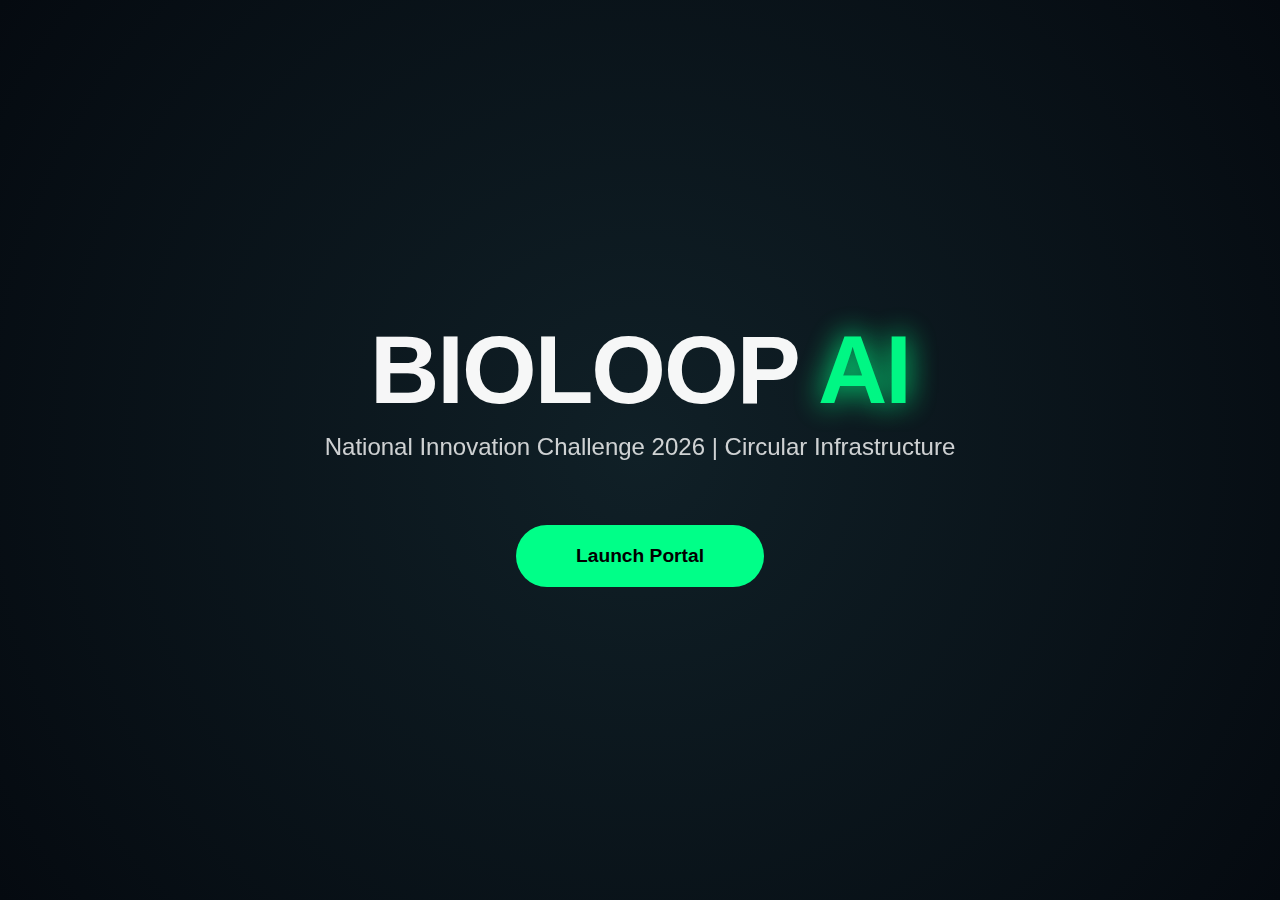
<file: index.html>
<!DOCTYPE html>
<html lang="en">
<head>
    <meta charset="UTF-8">
    <title>BioLoop AI | Home</title>
    <script src="https://cdnjs.cloudflare.com/ajax/libs/gsap/3.12.2/gsap.min.js"></script>
    <style>
        :root { --accent: #00ff88; --dark: #050a10; }
        body, html { margin: 0; padding: 0; width: 100%; height: 100%; background: var(--dark); color: white; font-family: 'Inter', sans-serif; overflow: hidden; }
        .hero-full { height: 100vh; display: flex; flex-direction: column; align-items: center; justify-content: center; text-align: center; background: radial-gradient(circle at center, #102027 0%, #050a10 100%); }
        h1 { font-size: 6rem; margin: 0; letter-spacing: -2px; }
        h1 span { color: var(--accent); text-shadow: 0 0 30px var(--accent); }
        p { font-size: 1.5rem; opacity: 0.8; margin-top: 10px; }
        .btn-main { background: var(--accent); color: black; border: none; padding: 20px 60px; border-radius: 50px; font-weight: bold; cursor: pointer; font-size: 1.2rem; transition: 0.3s; margin-top: 40px; }
        .btn-main:hover { transform: scale(1.1); box-shadow: 0 0 40px var(--accent); }
    </style>
</head>
<body>
    <div class="hero-full">
        <h1 class="reveal">BIOLOOP <span>AI</span></h1>
        <p>National Innovation Challenge 2026 | Circular Infrastructure</p>
        <button onclick="window.location.href='entry.html'" class="btn-main">Launch Portal</button>
    </div>
    <script>
        gsap.from(".reveal", { opacity: 0, y: 50, duration: 1.5, ease: "power4.out" });
    </script>
</body>
</html>
</file>
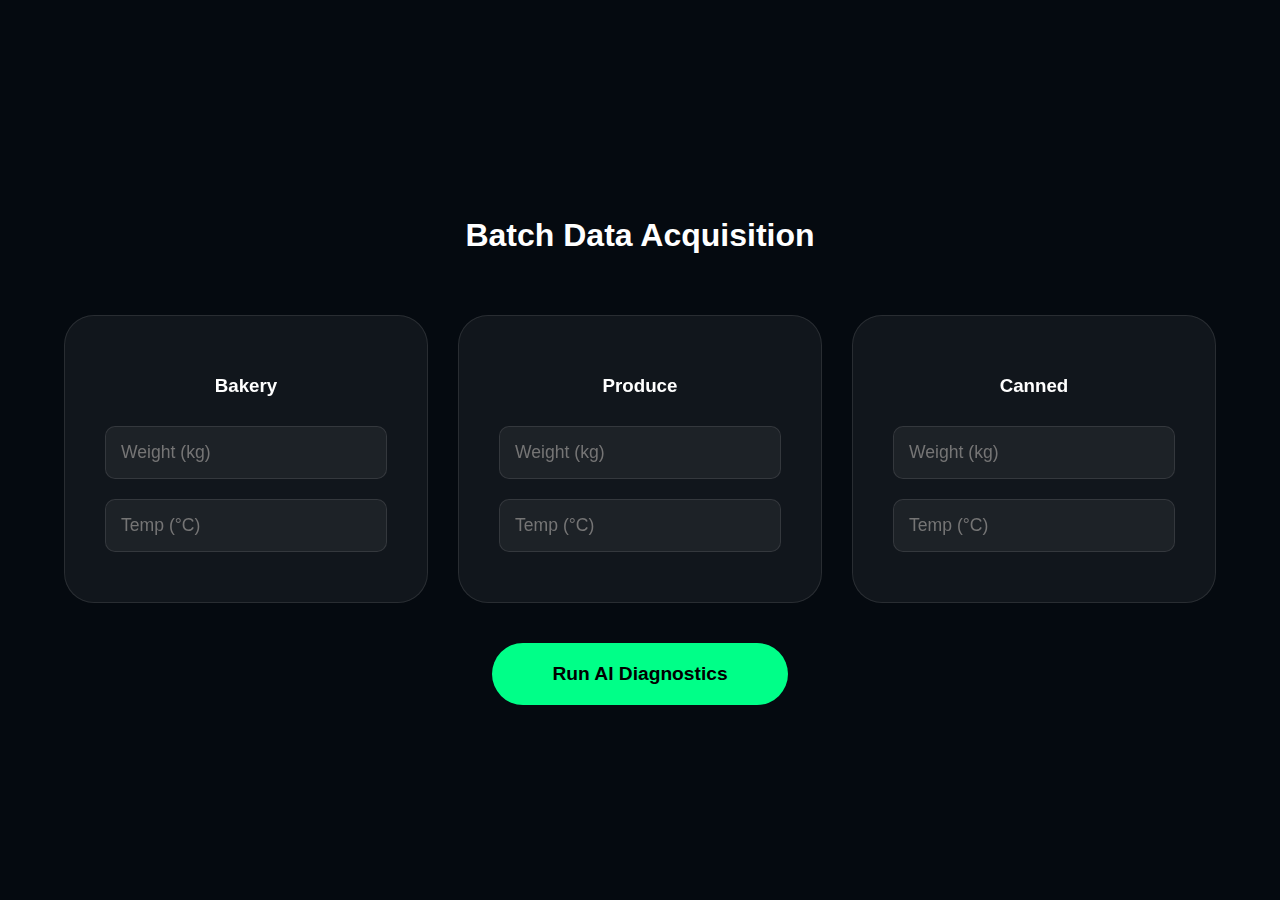
<file: entry.html>
<!DOCTYPE html>
<html lang="en">
<head>
    <title>BioLoop | Data Entry</title>
    <style>
        :root { --accent: #00ff88; --glass: rgba(255, 255, 255, 0.05); }
        body { background: #050a10; color: white; font-family: 'Inter', sans-serif; margin: 0; display: flex; flex-direction: column; align-items: center; justify-content: center; min-height: 100vh; }
        .entry-grid { display: grid; grid-template-columns: repeat(3, 1fr); gap: 30px; width: 90%; max-width: 1400px; margin: 40px 0; }
        .card { background: var(--glass); border: 1px solid rgba(255,255,255,0.1); padding: 40px; border-radius: 30px; backdrop-filter: blur(20px); text-align: center; transition: 0.3s; }
        .card:hover { border-color: var(--accent); }
        input { width: 100%; padding: 15px; background: rgba(255,255,255,0.05); border: 1px solid rgba(255,255,255,0.1); color: white; border-radius: 10px; margin: 10px 0; box-sizing: border-box; font-size: 1.1rem; }
        .btn-main { background: var(--accent); color: black; border: none; padding: 20px 60px; border-radius: 50px; font-weight: bold; cursor: pointer; font-size: 1.2rem; }
    </style>
</head>
<body>
    <h1>Batch Data Acquisition</h1>
    <div class="entry-grid">
        <div class="card"><h3>Bakery</h3><input type="number" id="w_b" placeholder="Weight (kg)"><input type="number" id="t_b" placeholder="Temp (°C)"></div>
        <div class="card"><h3>Produce</h3><input type="number" id="w_p" placeholder="Weight (kg)"><input type="number" id="t_p" placeholder="Temp (°C)"></div>
        <div class="card"><h3>Canned</h3><input type="number" id="w_c" placeholder="Weight (kg)"><input type="number" id="t_c" placeholder="Temp (°C)"></div>
    </div>
    <button onclick="submit()" class="btn-main">Run AI Diagnostics</button>
    <script>
        function submit() {
            const data = {};
            ['b', 'p', 'c'].forEach(s => {
                const w = document.getElementById(`w_${s}`).value, t = document.getElementById(`t_${s}`).value;
                if(w && t) data[s] = { w: parseFloat(w), t: parseFloat(t) };
            });
            if(Object.keys(data).length === 0) return alert("Enter at least one full batch!");
            localStorage.setItem('multiBioData', JSON.stringify(data));
            window.location.href = 'loading.html';
        }
    </script>
</body>
</html>
</file>
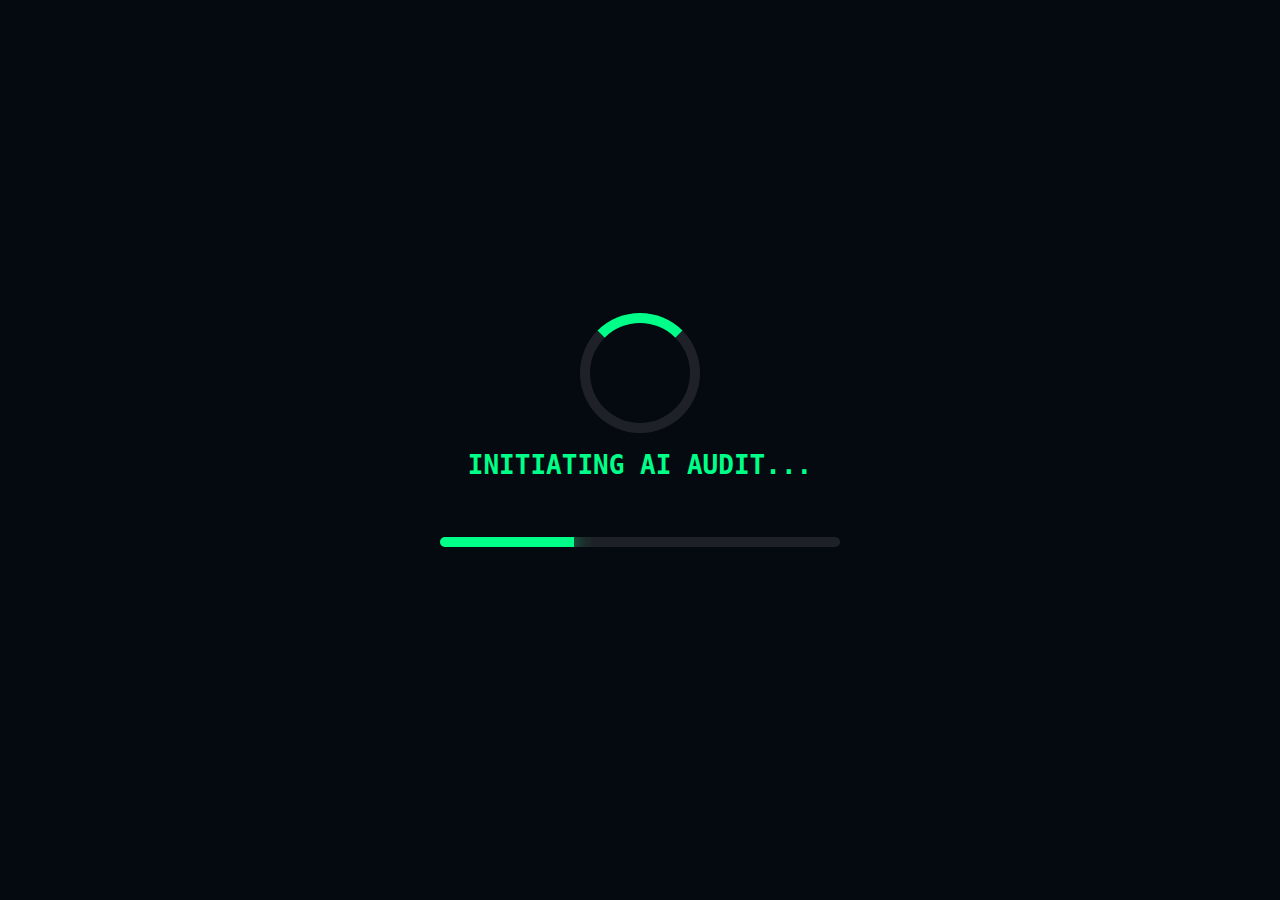
<file: loading.html>
<!DOCTYPE html>
<html lang="en">
<head>
    <title>BioLoop | AI Processing</title>
    <script src="https://cdnjs.cloudflare.com/ajax/libs/gsap/3.12.2/gsap.min.js"></script>
    <style>
        body { background: #050a10; color: #00ff88; font-family: monospace; margin: 0; display: flex; flex-direction: column; align-items: center; justify-content: center; height: 100vh; text-align: center; }
        .spinner { width: 100px; height: 100px; border: 10px solid rgba(255,255,255,0.1); border-top: 10px solid #00ff88; border-radius: 50%; animation: spin 1s linear infinite; }
        @keyframes spin { 100% { transform: rotate(360deg); } }
        .progress { width: 400px; height: 10px; background: rgba(255,255,255,0.1); border-radius: 20px; margin: 40px 0; overflow: hidden; }
        #fill { height: 100%; width: 0; background: #00ff88; box-shadow: 0 0 20px #00ff88; }
    </style>
</head>
<body>
    <div class="spinner"></div>
    <h1 id="status">INITIATING AI AUDIT...</h1>
    <div class="progress"><div id="fill"></div></div>
    <script>
        gsap.to("#fill", { width: "100%", duration: 4, onComplete: () => window.location.href = 'dashboard.html' });
    </script>
</body>
</html>
</file>
